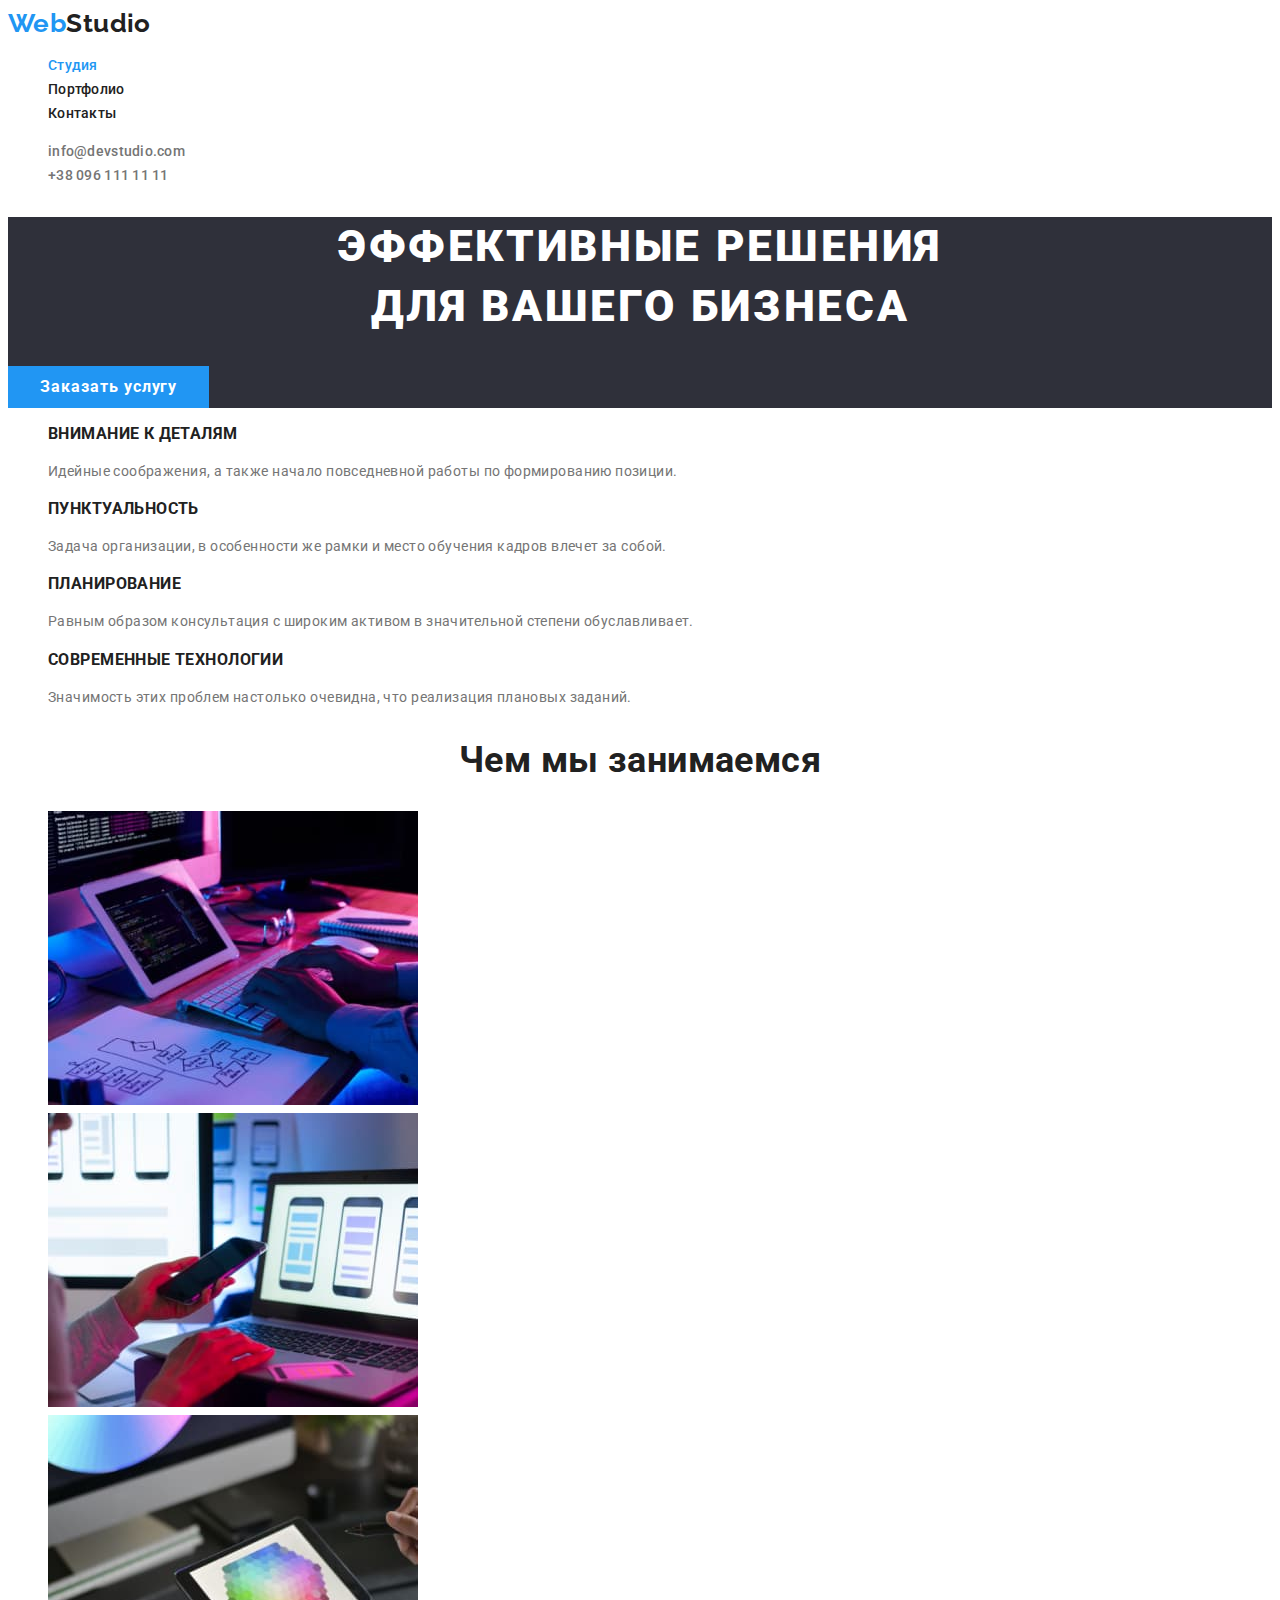
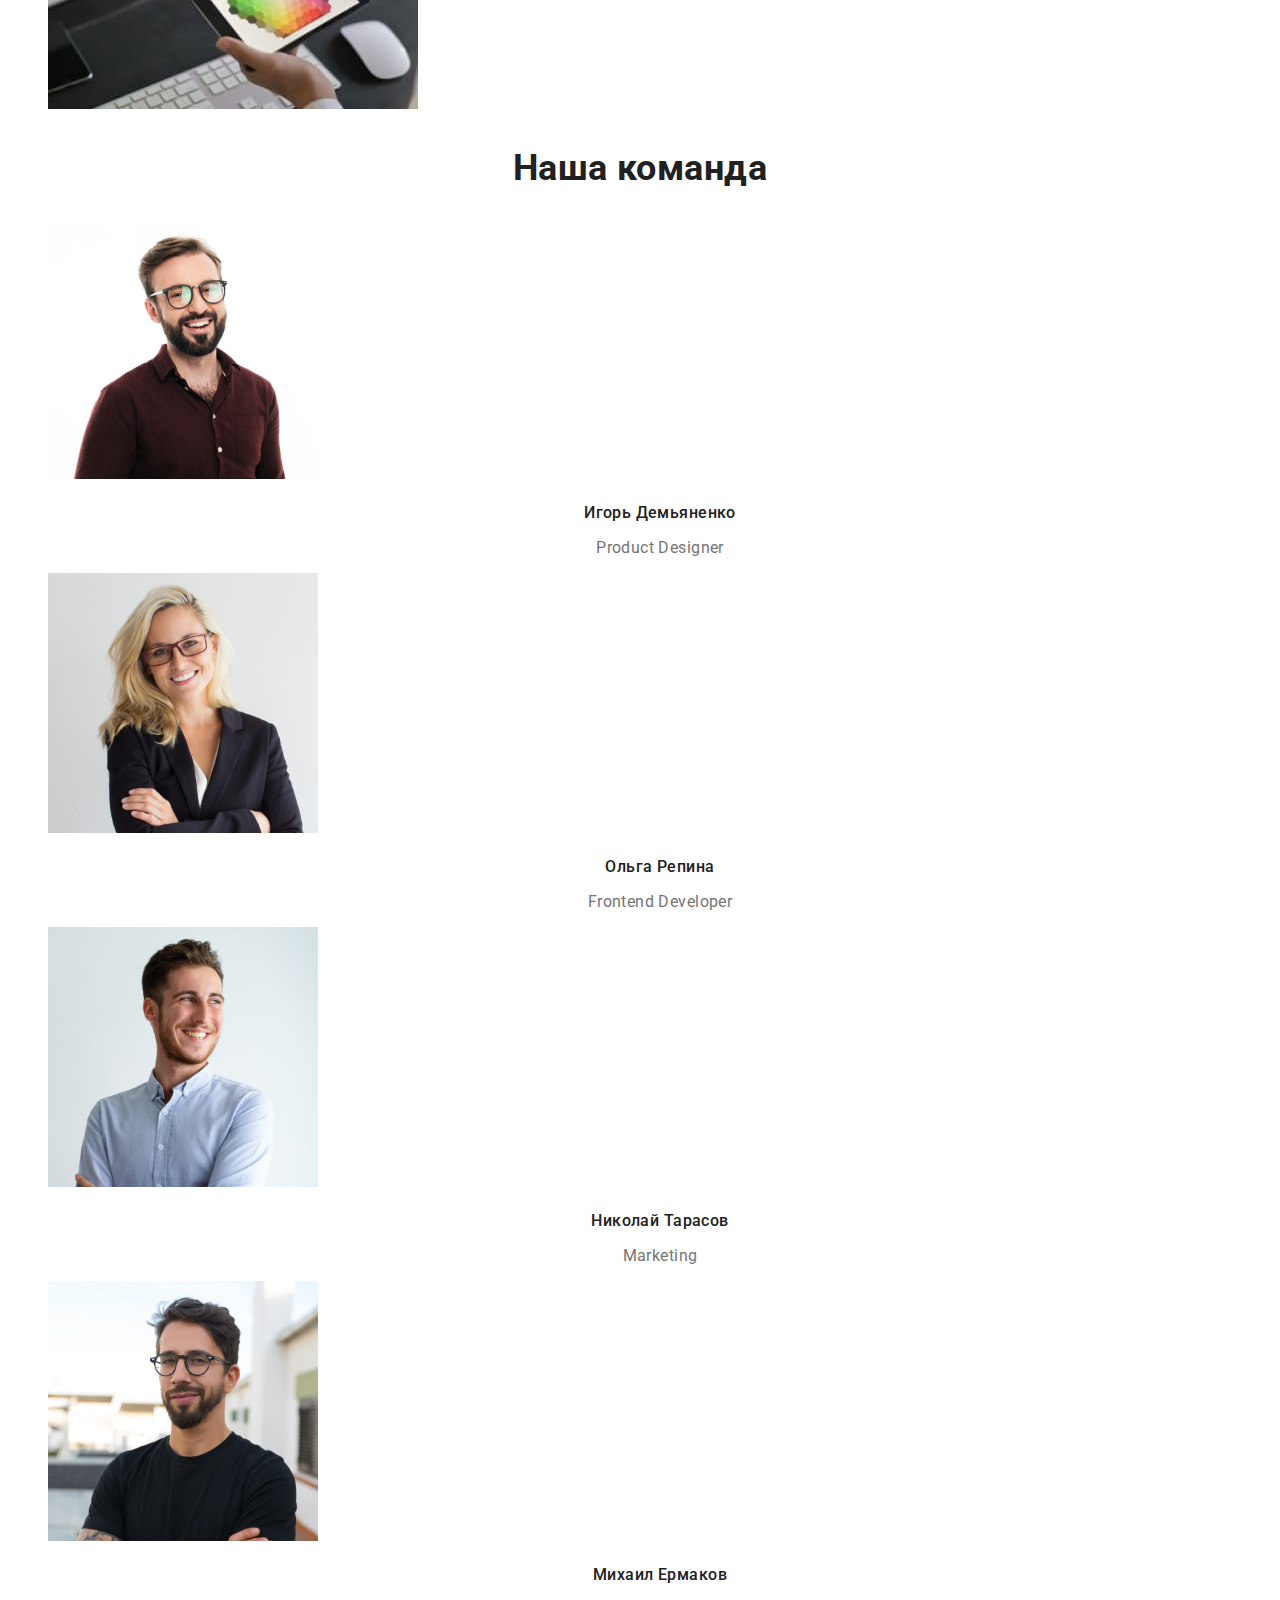
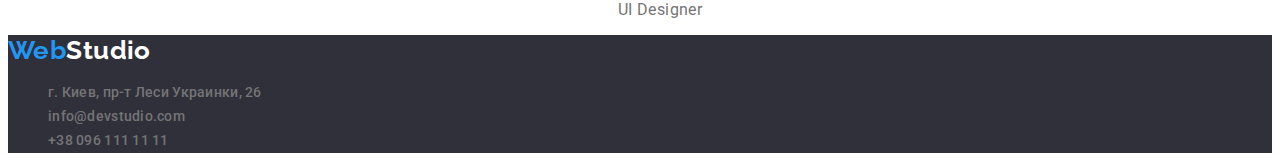
<file: index.html>
<!DOCTYPE html>
<html lang="ru">
  <head>
    <meta charset="UTF-8" />
    <meta http-equiv="X-UA-Compatible" content="IE=edge" />
    <meta name="viewport" content="width=device-width, initial-scale=1.0" />
    <title>WebStudio - главная</title>
    <link rel="stylesheet" href="./css/styles.css" />
    <link rel="preconnect" href="https://fonts.googleapis.com" />
    <link rel="preconnect" href="https://fonts.gstatic.com" crossorigin />
    <link rel="preconnect" href="https://fonts.googleapis.com" />
    <link rel="preconnect" href="https://fonts.gstatic.com" crossorigin />
    <link
      href="https://fonts.googleapis.com/css2?family=Raleway:ital,wght@0,700;1,700&family=Roboto:ital,wght@0,400;0,500;0,700;0,900;1,400;1,500;1,700;1,900&display=swap"
      rel="stylesheet"
    />
  </head>
  <body>
    <header class="page-header">
      <nav class="site-nav list">
        <a href="./index.html" class="logo">Web<span class="logo-header">Studio</span></a>
        <ul class="list">
          <li><a href="./index.html" class="link current">Студия</a></li>
          <li><a href="./portfolio.html" class="link">Портфолио</a></li>
          <li><a href="" class="link">Контакты</a></li>
        </ul>
      </nav>
      <ul class="list site-contact">
        <li>
          <a href="mailto:info@devstudio.com" class="link">info@devstudio.com</a>
        </li>
        <li>
          <a href="tel:+380961111111" class="link">+38 096 111 11 11</a>
        </li>
      </ul>
    </header>
    <main>
      <!-- Герой -->
      <section class="hero">
        <h1 class="hero-title">Эффективные решения<br />для вашего бизнеса</h1>
        <button type="button">Заказать услугу</button>
      </section>
      <!--Особенности -->
      <section class="section">
        <h2 hidden>Особенности</h2>
        <ul class="list">
          <li>
            <h3 class="section-subtitle">Внимание к деталям</h3>
            <p class="section-text">
              Идейные соображения, а также начало повседневной работы по формированию позиции.
            </p>
          </li>
          <li>
            <h3 class="section-subtitle">Пунктуальность</h3>
            <p class="section-text">
              Задача организации, в особенности же рамки и место обучения кадров влечет за собой.
            </p>
          </li>
          <li>
            <h3 class="section-subtitle">Планирование</h3>
            <p class="section-text">
              Равным образом консультация с широким активом в значительной степени обуславливает.
            </p>
          </li>
          <li>
            <h3 class="section-subtitle">Современные технологии</h3>
            <p class="section-text">
              Значимость этих проблем настолько очевидна, что реализация плановых заданий.
            </p>
          </li>
        </ul>
      </section>
      <!--Чем мы занимаемся -->
      <section class="section">
        <h2 class="section-title">Чем мы занимаемся</h2>
        <ul class="list">
          <li><img src="./images/box1.jpg" alt="занятие 1" width="370" /></li>
          <li><img src="./images/box2.jpg" alt="занятие 2" width="370" /></li>
          <li><img src="./images/box3.jpg" alt="занятие 3" width="370" /></li>
        </ul>
      </section>
      <!-- Наша команда-->
      <section class="section">
        <h2 class="section-title">Наша команда</h2>
        <ul class="list">
          <li>
            <img src="./images/img1.jpg" alt="Product Designer фото" width="270" />
            <h3 class="team-name">Игорь Демьяненко</h3>
            <p lang="en" class="section-text team-role">Product Designer</p>
          </li>
          <li>
            <img src="./images/img2.jpg" alt="Product Designer фото" width="270" />
            <h3 class="team-name">Ольга Репина</h3>
            <p lang="en" class="section-text team-role">Frontend Developer</p>
          </li>
          <li>
            <img src="./images/img3.jpg" alt="Marketing фото" width="270" />
            <h3 class="team-name">Николай Тарасов</h3>
            <p lang="en" class="section-text team-role">Marketing</p>
          </li>
          <li>
            <img src="./images/img4.jpg" alt="UI Designer фото" width="270" />
            <h3 class="team-name">Михаил Ермаков</h3>
            <p lang="en" class="section-text team-role">UI Designer</p>
          </li>
        </ul>
      </section>
    </main>
    <footer class="footer">
      <a href="./index.html" class="logo">Web<span class="logo-footer">Studio</span></a>
      <address>
        <ul class="list site-contact">
          <li><a href="" class="link">г. Киев, пр-т Леси Украинки, 26</a></li>
          <li>
            <a href="mailto:info@devstudio.com" class="link">info@devstudio.com</a>
          </li>
          <li>
            <a href="tel:+380961111111" class="link">+38 096 111 11 11</a>
          </li>
        </ul>
      </address>
    </footer>
  </body>
</html>
</file>
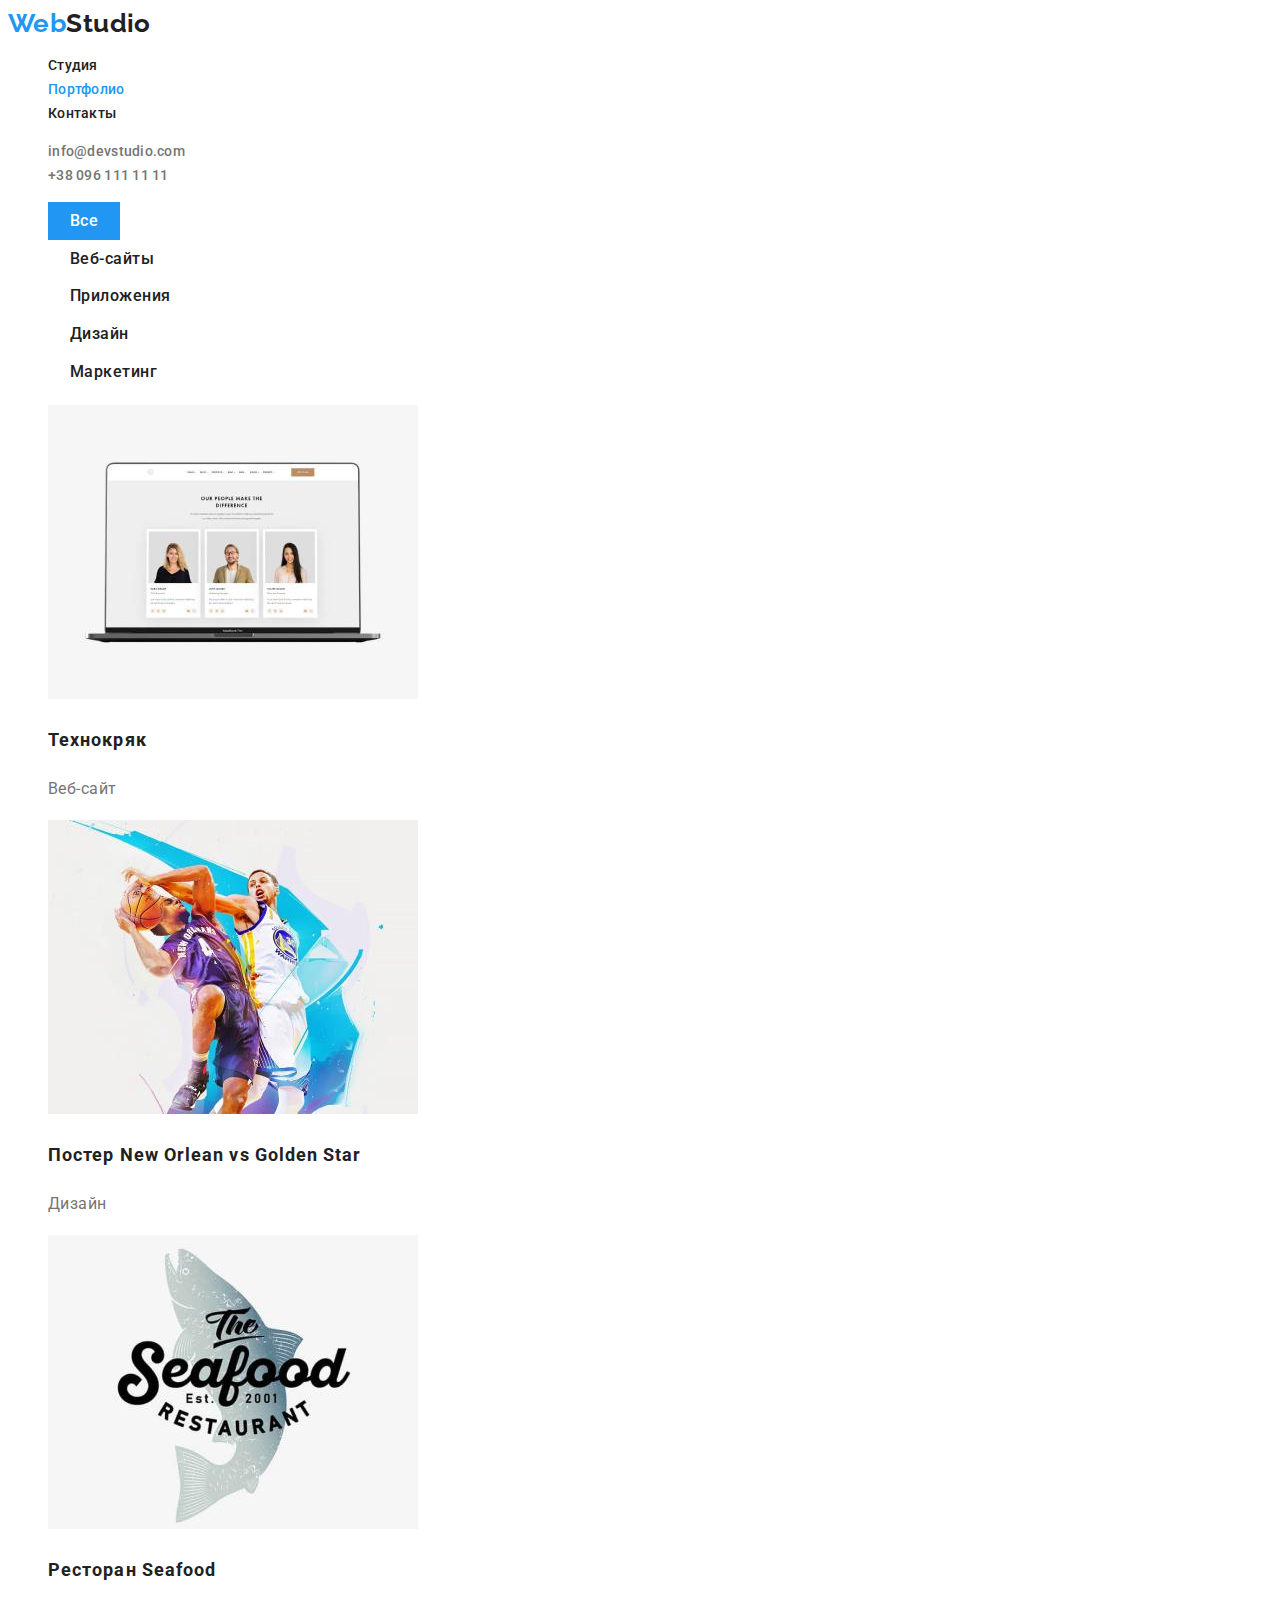
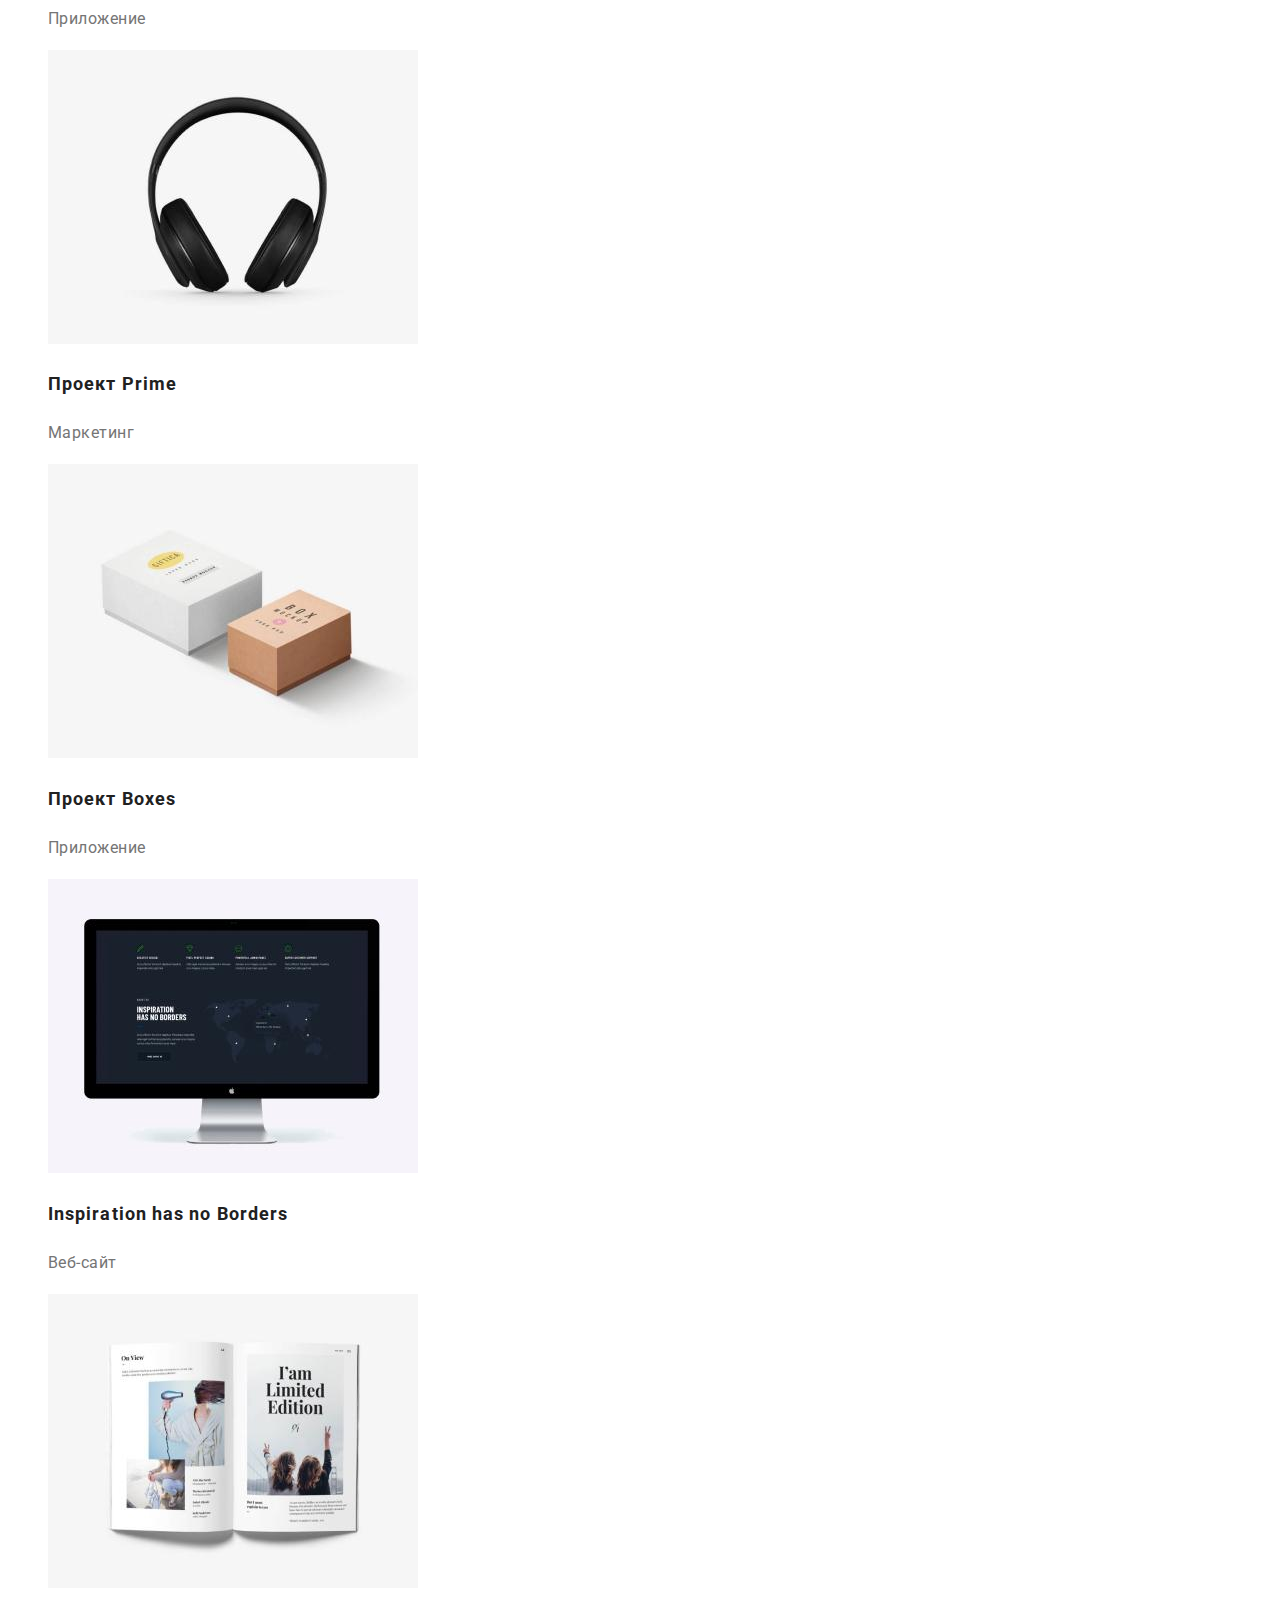
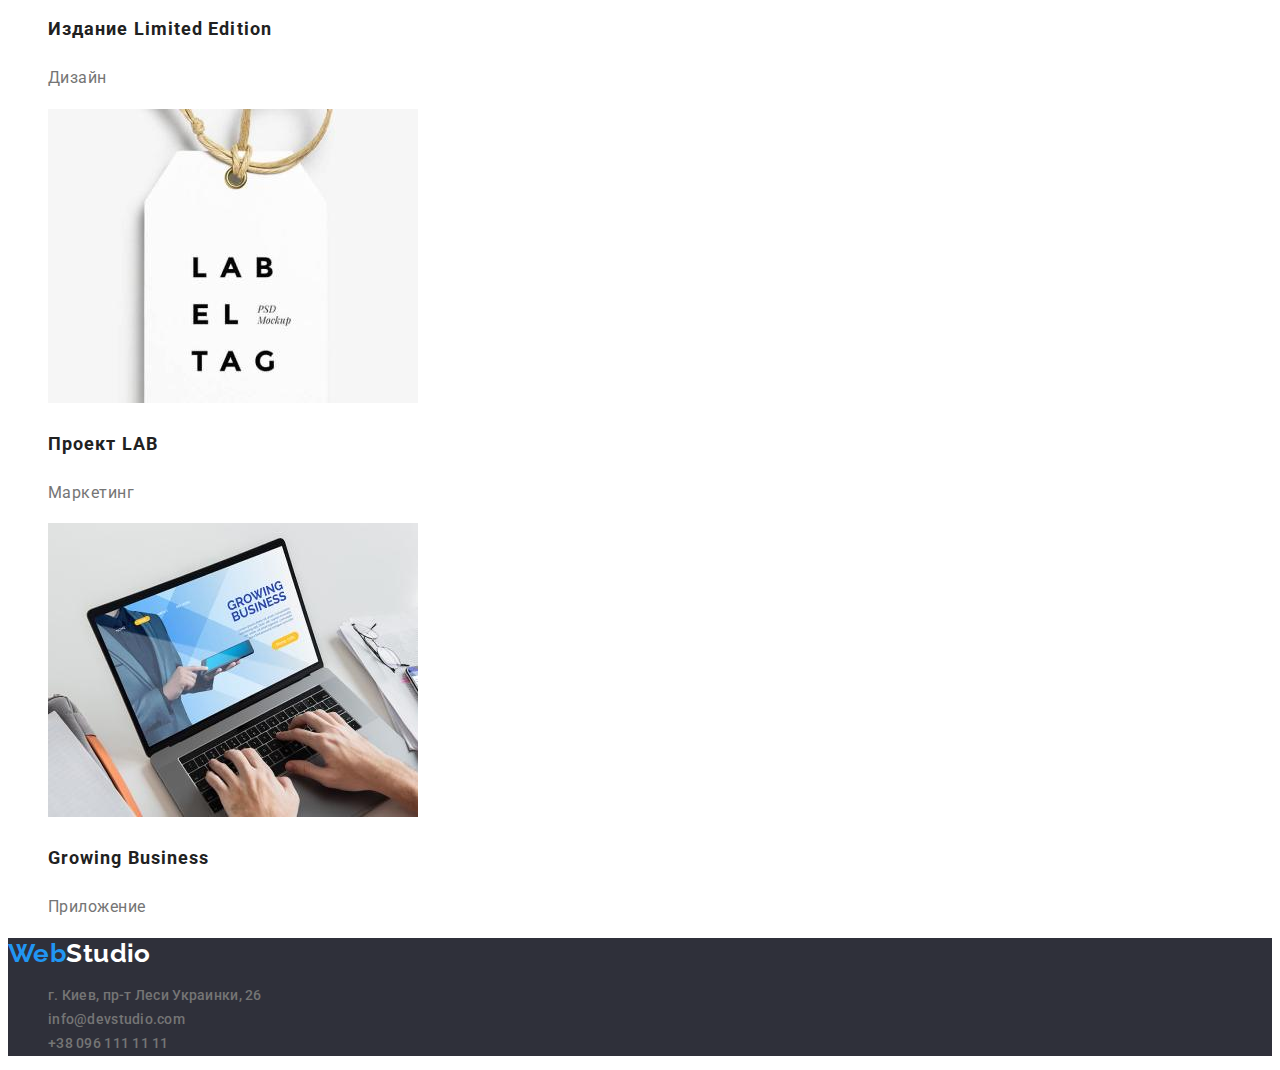
<file: portfolio.html>
<!DOCTYPE html>
<html lang="ru">
  <head>
    <meta charset="UTF-8" />
    <meta http-equiv="X-UA-Compatible" content="IE=edge" />
    <meta name="viewport" content="width=device-width, initial-scale=1.0" />
    <title>WebStudio - портфолио</title>
    <link rel="stylesheet" href="./css/styles.css" />
    <link rel="preconnect" href="https://fonts.googleapis.com" />
    <link rel="preconnect" href="https://fonts.gstatic.com" crossorigin />
    <link
      href="https://fonts.googleapis.com/css2?family=Raleway:ital,wght@0,700;1,700&family=Roboto:ital,wght@0,400;0,500;0,700;0,900;1,400;1,500;1,700;1,900&display=swap"
      rel="stylesheet"
    />
  </head>
  <body>
    <header class="page-header">
      <nav class="site-nav list">
        <a href="./index.html" class="logo">Web<span class="logo-header">Studio</span></a>
        <ul class="list">
          <li><a href="./index.html" class="link">Студия</a></li>
          <li><a href="./portfolio.html" class="link current">Портфолио</a></li>
          <li><a href="" class="link">Контакты</a></li>
        </ul>
      </nav>
      <ul class="list site-contact">
        <li>
          <a href="mailto:info@devstudio.com" class="link">info@devstudio.com</a>
        </li>
        <li>
          <a href="tel:+380961111111" class="link">+38 096 111 11 11</a>
        </li>
      </ul>
    </header>
    <main>
      <h1 hidden>Страница портфолио</h1>
      <!-- секция фильтр -->
      <section class="filter">
        <h2 hidden>Фильтр</h2>
        <ul class="list">
          <li>
            <button type="button" class="button button-active">Все</button>
          </li>
          <li>
            <button type="button" class="button">Веб-сайты</button>
          </li>
          <li>
            <button type="button" class="button">Приложения</button>
          </li>
          <li>
            <button type="button" class="button">Дизайн</button>
          </li>
          <li>
            <button type="button" class="button">Маркетинг</button>
          </li>
        </ul>
      </section>
      <!-- секция портфолио -->
      <section class="portfolio">
        <ul class="list">
          <li>
            <a href="./portfolio.html">
              <img src="./images/portolio/img1.jpg" alt="технокряк" width="370" />
              <h2 class="portfolio-work">Технокряк</h2>
              <p class="portfolio-type">Веб-сайт</p>
            </a>
          </li>

          <li>
            <a href="./portfolio.html">
              <img
                src="./images/portolio/img2.jpg"
                alt="Постер New Orlean vs Golden Star"
                width="370"
              />
              <h2 class="portfolio-work">Постер New Orlean vs Golden Star</h2>
              <p class="portfolio-type">Дизайн</p>
            </a>
          </li>
          <li>
            <a href="./portfolio.html">
              <img src="./images/portolio/img3.jpg" alt="Ресторан Seafood" width="370" />
              <h2 class="portfolio-work">Ресторан Seafood</h2>
              <p class="portfolio-type">Приложение</p>
            </a>
          </li>
          <li>
            <a href="./portfolio.html">
              <img src="./images/portolio/img4.jpg" alt="Проект Prime" width="370" />
              <h2 class="portfolio-work">Проект Prime</h2>
              <p class="portfolio-type">Маркетинг</p>
            </a>
          </li>
          <li>
            <a href="./portfolio.html">
              <img src="./images/portolio/img5.jpg" alt="Проект Boxes" width="370" />
              <h2 class="portfolio-work">Проект Boxes</h2>
              <p class="portfolio-type">Приложение</p>
            </a>
          </li>
          <li>
            <a href="./portfolio.html">
              <img src="./images/portolio/img6.jpg" alt="Inspiration has no Borders" width="370" />
              <h2 class="portfolio-work">Inspiration has no Borders</h2>
              <p class="portfolio-type">Веб-сайт</p>
            </a>
          </li>
          <li>
            <a href="./portfolio.html">
              <img src="./images/portolio/img7.jpg" alt="Издание Limited Edition" width="370" />
              <h2 class="portfolio-work">Издание Limited Edition</h2>
              <p class="portfolio-type">Дизайн</p></a
            >
          </li>
          <li>
            <a href="./portfolio.html">
              <img src="./images/portolio/img8.jpg" alt="Проект LAB" width="370" />
              <h2 class="portfolio-work">Проект LAB</h2>
              <p class="portfolio-type">Маркетинг</p>
            </a>
          </li>
          <li>
            <a href="./portfolio.html">
              <img src="./images/portolio/img9.jpg" alt="Growing Business" width="370" />
              <h2 class="portfolio-work">Growing Business</h2>
              <p class="portfolio-type">Приложение</p>
            </a>
          </li>
        </ul>
      </section>
    </main>
    <footer class="footer">
      <a href="./index.html" class="logo">Web<span class="logo-footer">Studio</span></a>
      <address>
        <ul class="list site-contact">
          <li><a href="" class="link">г. Киев, пр-т Леси Украинки, 26</a></li>
          <li>
            <a href="mailto:info@devstudio.com" class="link">info@devstudio.com</a>
          </li>
          <li>
            <a href="tel:+380961111111" class="link">+38 096 111 11 11</a>
          </li>
        </ul>
      </address>
    </footer>
  </body>
</html>
</file>
<file: css/styles.css>
/* темный цвет в макете #212121 
обычный цвет #757575; 
акцент #2196F3 
белый - вайт */
:root {
  --primary-text-color: #212121;
  --secondary-color: #757575;
  --accent: #2196f3;
  --background-color: #2f303a;
  --white-color: #ffffff;
}
body {
  background-color: var(--white-color);
  font-family: 'Roboto', sans-serif;
  font-weight: 400;
  font-size: 14px;
  line-height: 1.71;
  letter-spacing: 0.03em;
  color: var(--secondary-color);
}
button {
  font-family: 'Roboto', sans-serif;
  border: none;
  padding: 6px 22px;
}
address {
  font-style: normal;
}
a {
  text-decoration: none;
}
.list {
  list-style: none;
}

/* навигация */
.logo {
  font-family: 'Raleway', sans-serif;
  font-weight: 700;
  color: var(--accent);
  text-decoration: none;
  font-size: 26px;
  line-height: 1.19;
}
.logo-header {
  color: var(--primary-text-color);
}
.logo-footer {
  color: var(--white-color);
}

.site-nav .link {
  color: var(--primary-text-color);
  font-style: normal;
  font-weight: 500;
  line-height: 16px;
  letter-spacing: 0.02em;
}

.site-nav .link:focus,
.site-nav .link:hover,
.site-nav .link.current,
.site-contact .link:focus,
.site-contact .link:hover {
  color: var(--accent);
}

/* контакты в шапке и футере */
.site-contact .link {
  color: var(--secondary-color);
  font-style: normal;
  font-weight: 500;
  line-height: 1.42;
  letter-spacing: 0.02em;
}

/* секция */
.section-title {
  color: var(--primary-text-color);
  text-align: center;
  font-weight: 700;
  font-size: 36px;
  line-height: 1.17;
}
.section-subtitle {
  font-weight: bold;
  line-height: 1.14;
  text-transform: uppercase;
  color: var(--primary-text-color);
}

.section-text {
  color: var(--secondary-color);
  font-style: normal;
  font-weight: normal;
}
/* секція команда */
.team-name {
  font-style: normal;
  font-weight: 500;
  font-size: 16px;
  line-height: 1.19;
  text-align: center;
  color: var(--primary-text-color);
}
.team-role {
  font-size: 16px;
  line-height: 1.19;
  text-align: center;
}
/* footer */
.footer {
  background-color: var(--background-color);
}

/* герой */
.hero {
  background-color: var(--background-color);
  color: var(--white-color);
}
.hero-title {
  text-align: center;
  text-transform: uppercase;
  font-weight: 900;
  font-size: 44px;
  line-height: 1.36;
  text-align: center;
  letter-spacing: 0.06em;
}
.hero button {
  background-color: var(--accent);
  color: var(--white-color);
  padding: 10px 32px;
  font-weight: 700;
  font-size: 16px;
  line-height: 1.875;
  align-items: center;
  text-align: center;
  letter-spacing: 0.06em;
  cursor: pointer;
  padding: 6px 32px;
}

/* кнопки в фильтре */
.button {
  background-color: var(--white-color);
  color: var(--primary-text-color);
  cursor: pointer;
  font-style: normal;
  font-weight: 500;
  font-size: 16px;
  line-height: 1.62;
  text-align: center;
  letter-spacing: 0.03em;
}
.button-active {
  background-color: var(--accent);
  color: var(--white-color);
}

.filter .button:focus,
.filter .button:active,
.filter .button:hover {
  color: var(--white-color);
  background-color: var(--accent);
}
/* секція портфоліо */
.portfolio-work {
  font-style: normal;
  font-weight: bold;
  font-size: 18px;
  line-height: 2;
  letter-spacing: 0.06em;
  color: var(--primary-text-color);
}
.portfolio-type {
  font-style: normal;
  font-weight: normal;
  font-size: 16px;
  line-height: 1.87;
  letter-spacing: 0.03em;
  color: var(--secondary-color);
}
</file>
